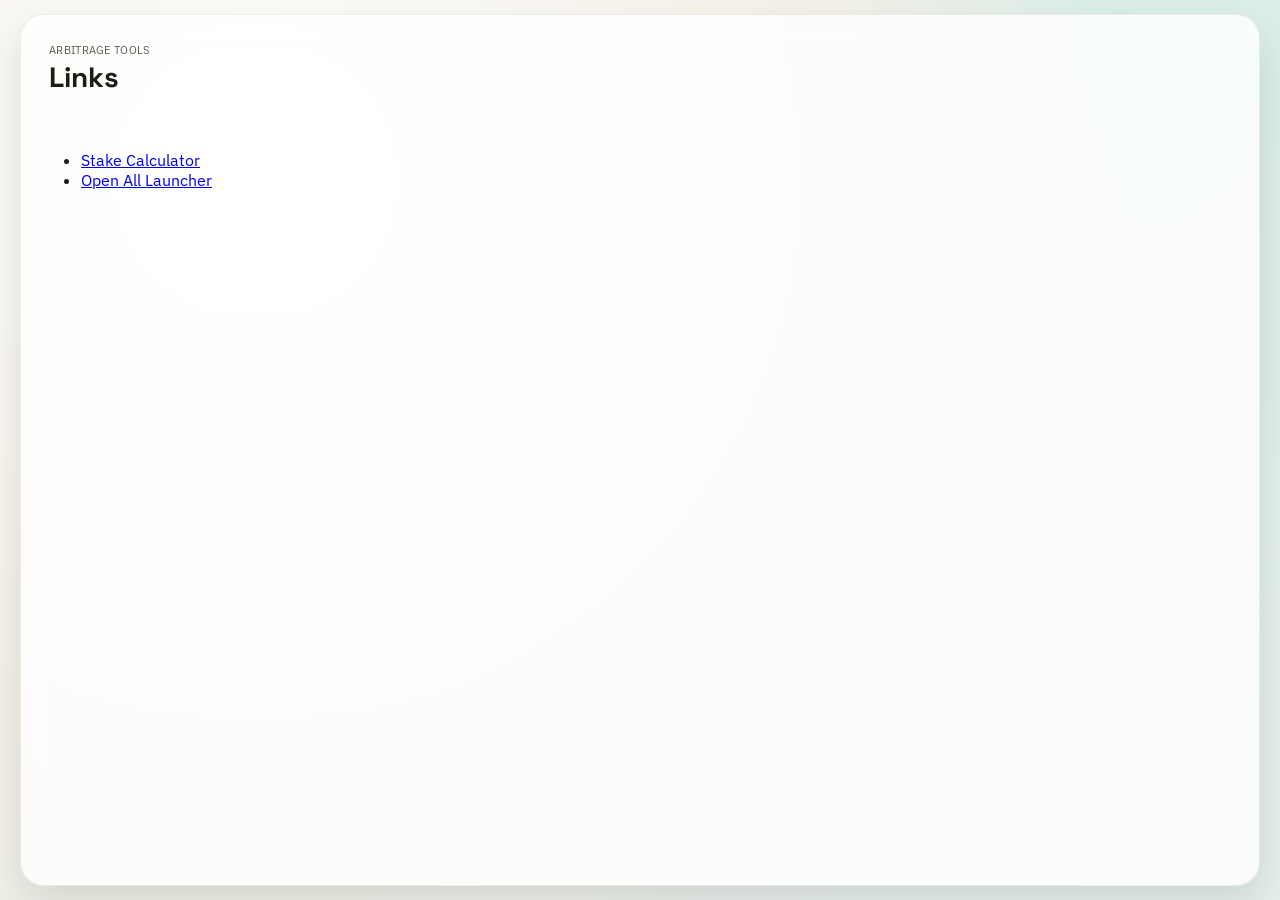
<file: index.html>
<!doctype html>
<html lang="en">
  <head>
    <meta charset="utf-8" />
    <meta name="viewport" content="width=device-width, initial-scale=1" />
    <title>Arbitrage Tools</title>
    <link rel="stylesheet" href="./static/styles.css?v=2" />
  </head>
  <body class="calculator-body">
    <main class="calculator-shell">
      <section class="calculator-panel">
        <header class="calculator-head">
          <div>
            <div class="eyebrow">Arbitrage Tools</div>
            <h1>Links</h1>
          </div>
        </header>
        <ul style="padding: 1rem 2rem;">
          <li><a href="./calculator.html">Stake Calculator</a></li>
          <li><a href="./open-all.html">Open All Launcher</a></li>
        </ul>
      </section>
    </main>
  </body>
</html>
</file>
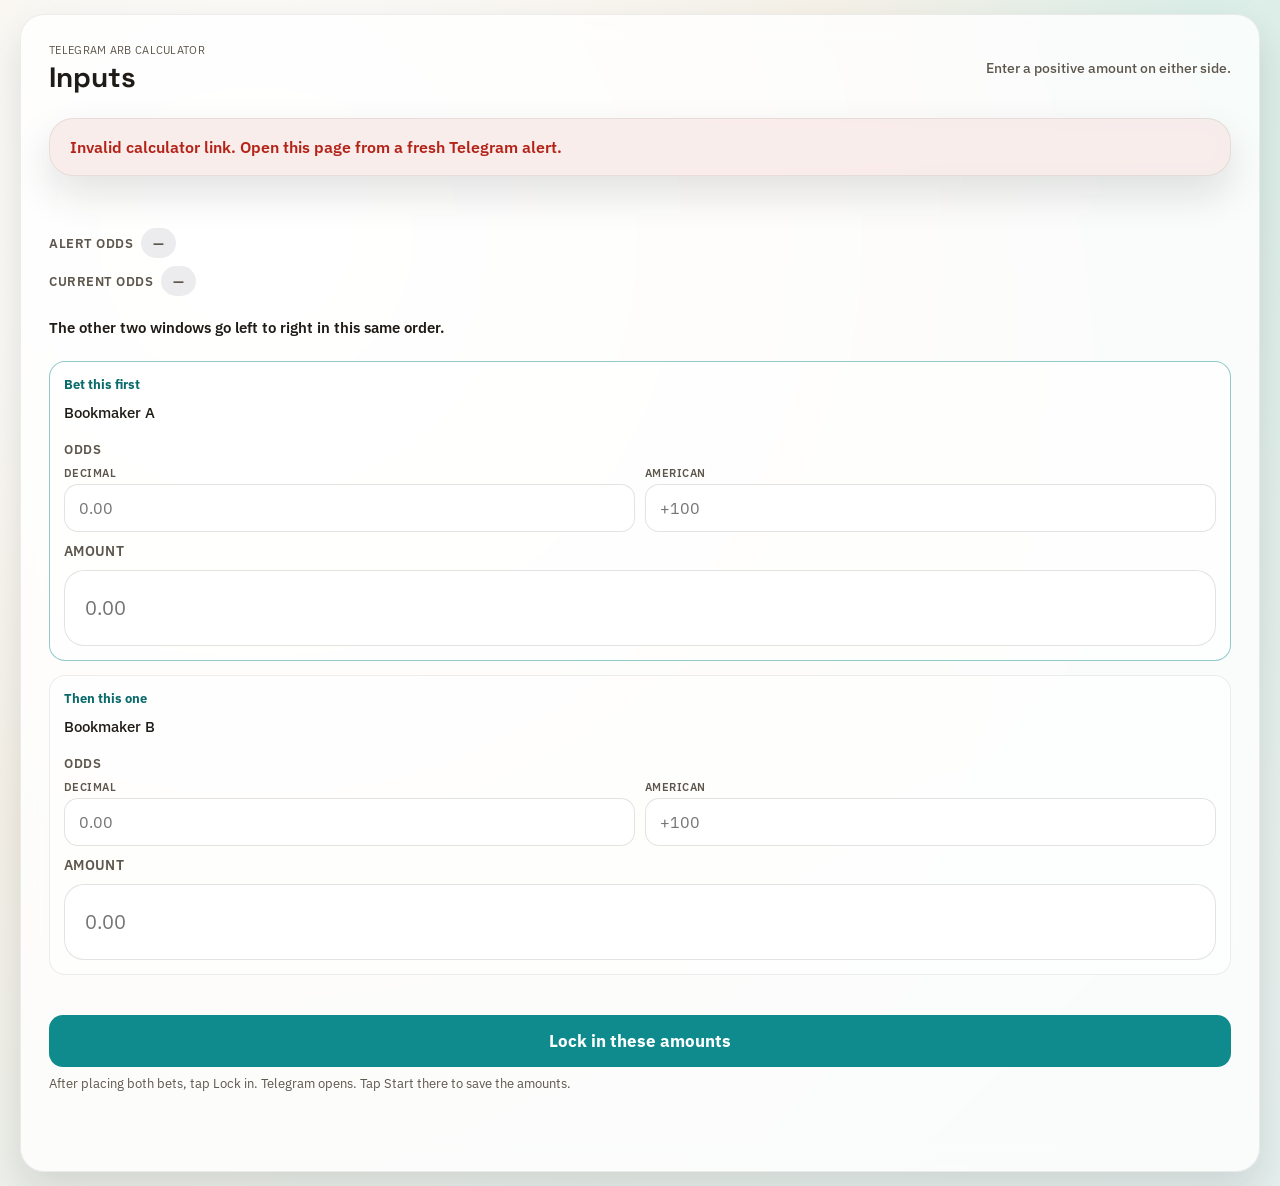
<file: calculator.html>
<!doctype html>
<html lang="en">
  <head>
    <meta charset="utf-8" />
    <meta name="viewport" content="width=device-width, initial-scale=1" />
    <title>Arbitrage Stake Calculator</title>
    <link rel="stylesheet" href="./static/styles.css?v=6" />
  </head>
  <body class="calculator-body">
    <main class="calculator-shell">
      <section class="calculator-panel">
        <header class="calculator-head">
          <div>
            <div class="eyebrow">Telegram Arb Calculator</div>
            <h1 id="calculatorHeading">Inputs</h1>
          </div>
          <div class="calculator-status" id="calculatorStatus">Enter a positive amount on either side.</div>
        </header>

        <section id="calculatorError" class="calculator-error" hidden>
          Invalid calculator link. Open this page from a fresh Telegram alert.
        </section>

        <div id="calculatorContent" hidden>
          <div id="calculatorEventInfo" class="calculator-event-info" hidden>
            <span id="calculatorEvent" class="calculator-event-text"></span>
            <span id="calculatorMarket" class="calculator-market-text"></span>
          </div>

          <div class="calculator-arb-bar">
            <div class="calculator-arb-section">
              <span class="calculator-arb-label">Alert odds</span>
              <span class="calculator-arb-badge" id="arbOriginal">—</span>
            </div>
            <div class="calculator-arb-section">
              <span class="calculator-arb-label">Current odds</span>
              <span class="calculator-arb-badge" id="arbCurrent">—</span>
            </div>
          </div>

          <p class="calculator-order">The other two windows go left to right in this same order.</p>

          <div class="calculator-legs">
            <section class="calculator-leg calculator-leg-first">
              <p class="calculator-leg-step">Bet this first</p>
              <div class="calculator-input-caption" id="oddsABook">Bookmaker A</div>
              <div class="field calculator-odds-field">
                <label>Odds</label>
                <div class="calculator-odds-pair">
                  <div class="calculator-odds-sub">
                    <span class="calculator-odds-sublabel">Decimal</span>
                    <input id="oddsA" type="number" min="1.01" step="0.01" inputmode="decimal" placeholder="0.00" aria-label="First site decimal odds" />
                  </div>
                  <div class="calculator-odds-sub">
                    <span class="calculator-odds-sublabel">American</span>
                    <input id="oddsAAmerican" type="text" inputmode="numeric" placeholder="+100" aria-label="First site American odds" />
                  </div>
                </div>
              </div>
              <div class="field calculator-field">
                <label for="amountA">Amount</label>
                <div class="calculator-input-caption" id="amountABook" hidden>Bookmaker A</div>
                <input id="amountA" type="number" min="0.01" step="0.01" inputmode="decimal" placeholder="0.00" />
                <div class="calculator-cash" id="cashA" hidden></div>
              </div>
            </section>

            <section class="calculator-leg">
              <p class="calculator-leg-step">Then this one</p>
              <div class="calculator-input-caption" id="oddsBBook">Bookmaker B</div>
              <div class="field calculator-odds-field">
                <label>Odds</label>
                <div class="calculator-odds-pair">
                  <div class="calculator-odds-sub">
                    <span class="calculator-odds-sublabel">Decimal</span>
                    <input id="oddsB" type="number" min="1.01" step="0.01" inputmode="decimal" placeholder="0.00" aria-label="Second site decimal odds" />
                  </div>
                  <div class="calculator-odds-sub">
                    <span class="calculator-odds-sublabel">American</span>
                    <input id="oddsBAmerican" type="text" inputmode="numeric" placeholder="+100" aria-label="Second site American odds" />
                  </div>
                </div>
              </div>
              <div class="field calculator-field">
                <label for="amountB">Amount</label>
                <div class="calculator-input-caption" id="amountBBook" hidden>Bookmaker B</div>
                <input id="amountB" type="number" min="0.01" step="0.01" inputmode="decimal" placeholder="0.00" />
                <div class="calculator-cash" id="cashB" hidden></div>
              </div>
            </section>
          </div>

          <button type="button" class="calculator-reset-btn" id="resetOdds" style="display:none">Reset to alert odds</button>

          <section class="calculator-lock" id="lockSection" hidden>
            <a class="calculator-lock-btn" id="lockIn" role="button">Lock in these amounts</a>
            <p class="calculator-lock-note" id="lockNote">After placing both bets, tap Lock in. Telegram opens. Tap Start there to save the amounts.</p>
          </section>
        </div>

        <div class="calculator-validation" id="calculatorValidation" aria-live="polite"></div>
      </section>
    </main>

    <script type="module" src="./static/calculator.js?v=5"></script>
  </body>
</html>
</file>
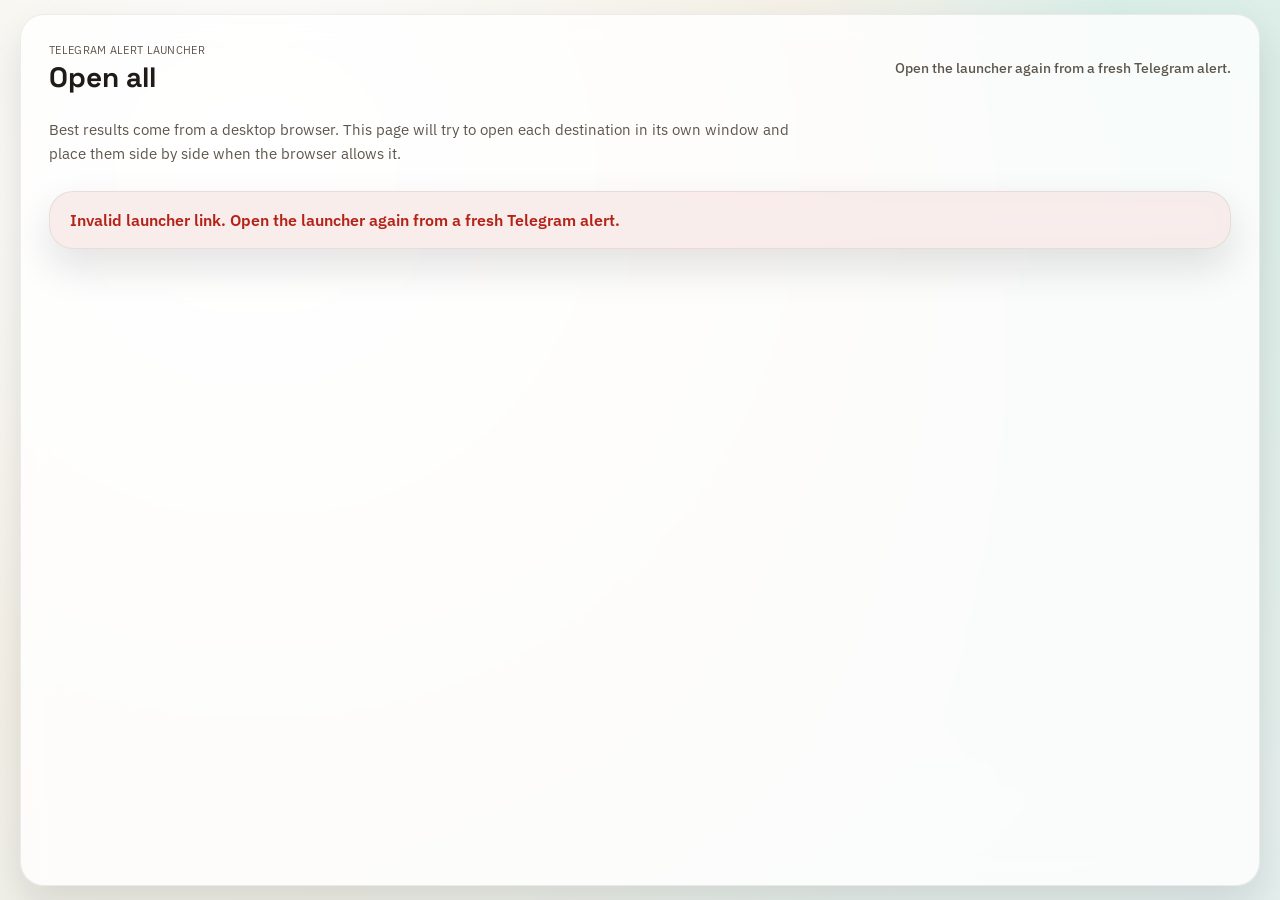
<file: open-all.html>
<!doctype html>
<html lang="en">
  <head>
    <meta charset="utf-8" />
    <meta name="viewport" content="width=device-width, initial-scale=1" />
    <title>Telegram Alert Launcher</title>
    <link rel="stylesheet" href="./static/styles.css?v=2" />
  </head>
  <body class="calculator-body">
    <main class="calculator-shell">
      <section class="calculator-panel launcher-panel">
        <header class="calculator-head">
          <div>
            <div class="eyebrow">Telegram Alert Launcher</div>
            <h1>Open all</h1>
          </div>
          <div class="calculator-status" id="launcherStatus">Preparing destinations.</div>
        </header>

        <p class="launcher-hint">
          Best results come from a desktop browser. This page will try to open each destination in its own window and
          place them side by side when the browser allows it.
        </p>

        <section id="launcherError" class="calculator-error" hidden>
          Invalid launcher link. Open the launcher again from a fresh Telegram alert.
        </section>

        <div id="launcherContent" hidden>
          <div class="launcher-actions">
            <div class="launcher-summary" id="launcherSummary">Preparing destinations.</div>
            <button id="launcherOpenAll" class="launcher-button" type="button">Open all again</button>
          </div>

          <div id="launcherTargets" class="launcher-targets" aria-live="polite"></div>
        </div>
      </section>
    </main>

    <script type="module" src="./static/open-all.js?v=7"></script>
  </body>
</html>
</file>
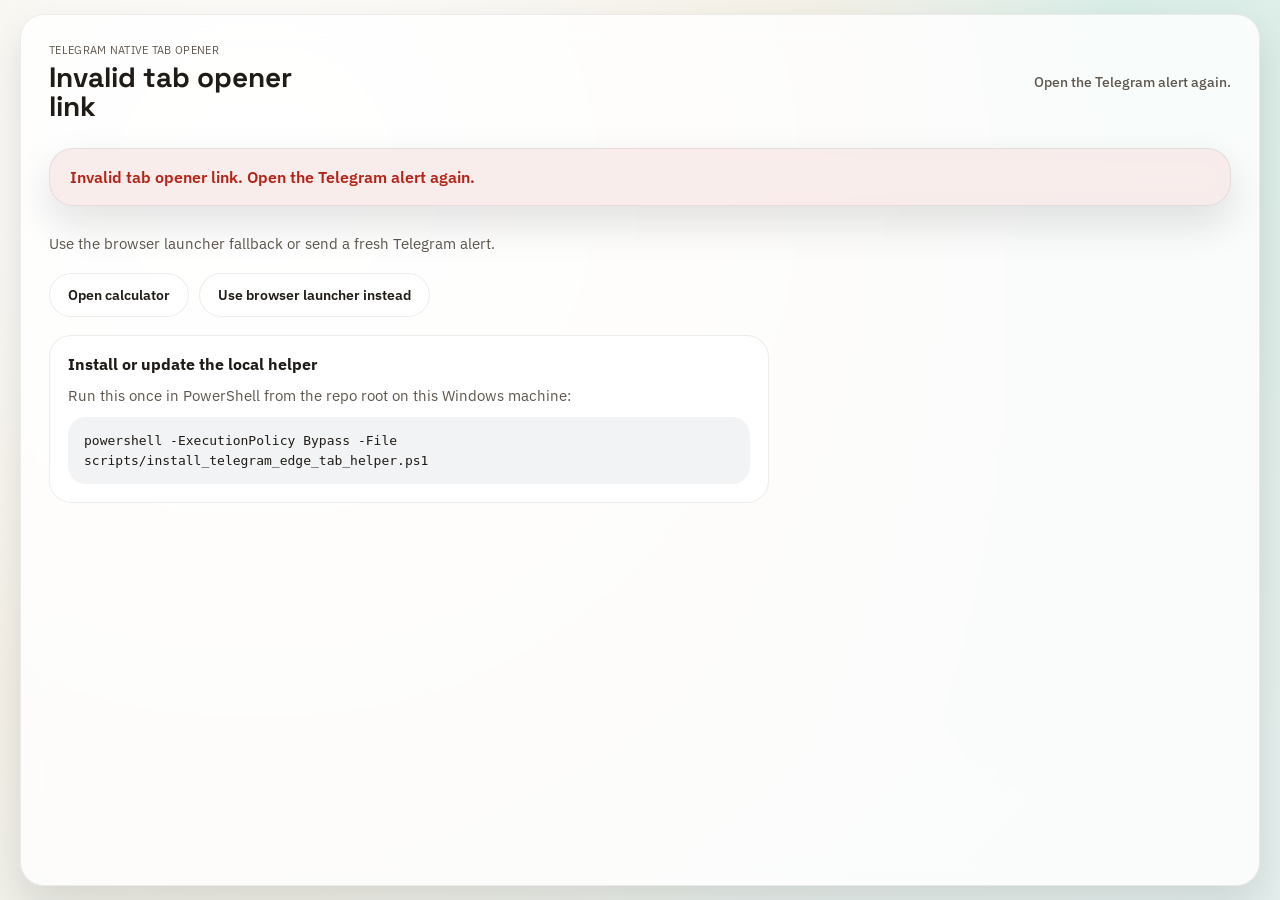
<file: open-tabs.html>
<!doctype html>
<html lang="en">
  <head>
    <meta charset="utf-8" />
    <meta name="viewport" content="width=device-width, initial-scale=1" />
    <title>Telegram Tab Bootstrap</title>
    <link rel="stylesheet" href="./static/styles.css?v=2" />
  </head>
  <body class="calculator-body">
    <main class="calculator-shell">
      <section class="calculator-panel open-tabs-panel">
        <header class="calculator-head">
          <div>
            <div class="eyebrow">Telegram Native Tab Opener</div>
            <h1 id="tabBootstrapHeading">Opening tabs</h1>
          </div>
          <div class="calculator-status" id="tabBootstrapStatus">Preparing Edge handoff.</div>
        </header>

        <section id="tabBootstrapError" class="calculator-error" hidden>
          Invalid tab opener link. Open the Telegram alert again.
        </section>

        <div id="tabBootstrapFallback" class="open-tabs-fallback" hidden>
          <p class="open-tabs-hint" id="tabBootstrapHint">
            If the native helper is installed, this page should disappear and the tabs should open automatically.
          </p>

          <div class="open-tabs-actions">
            <a
              id="tabBootstrapPrimaryLink"
              class="launcher-button launcher-button-secondary"
              href="./calculator"
              target="_self"
              rel="noopener noreferrer"
            >
              Open primary page
            </a>
            <a
              id="tabBootstrapOpenAllLink"
              class="launcher-inline-link"
              href="./open-all"
              target="_self"
              rel="noopener noreferrer"
            >
              Use browser launcher instead
            </a>
          </div>

          <section class="open-tabs-install">
            <div class="open-tabs-install-title">Install or update the local helper</div>
            <p class="open-tabs-hint">
              Run this once in PowerShell from the repo root on this Windows machine:
            </p>
            <pre class="open-tabs-command" id="tabBootstrapInstallCommand"></pre>
          </section>
        </div>
      </section>
    </main>

    <script type="module" src="./static/open-tabs.js?v=2"></script>
  </body>
</html>
</file>
<file: static/styles.css>
﻿@import url('https://fonts.googleapis.com/css2?family=IBM+Plex+Sans:wght@400;500;600&family=JetBrains+Mono:wght@400;600&family=Space+Grotesk:wght@500;600;700&display=swap');

:root {
  --bg-1: #f5f1e8;
  --bg-2: #e5f0ee;
  --ink: #1f1b16;
  --ink-muted: #5d564c;
  --accent: #0f8b8d;
  --accent-strong: #0b6b6c;
  --accent-2: #d18b2a;
  --accent-3: #1c4670;
  --panel: rgba(255, 255, 255, 0.8);
  --panel-strong: rgba(255, 255, 255, 0.92);
  --panel-border: rgba(31, 27, 22, 0.08);
  --shadow: 0 18px 40px rgba(15, 18, 20, 0.12);
  --shadow-soft: 0 10px 28px rgba(15, 18, 20, 0.08);
}

* {
  box-sizing: border-box;
}

body {
  margin: 0;
  font-family: "IBM Plex Sans", sans-serif;
  color: var(--ink);
  background: radial-gradient(circle at 20% 20%, #ffffff 0%, var(--bg-1) 45%, transparent 70%),
    radial-gradient(circle at 85% 5%, #d9eee8 0%, transparent 55%),
    linear-gradient(135deg, var(--bg-1), var(--bg-2));
  min-height: 100vh;
}

body::before {
  content: "";
  position: fixed;
  inset: 0;
  background-image: linear-gradient(120deg, rgba(15, 27, 32, 0.04) 1px, transparent 1px);
  background-size: 48px 48px;
  opacity: 0.6;
  pointer-events: none;
  z-index: 0;
}

.sr-only {
  position: absolute;
  width: 1px;
  height: 1px;
  padding: 0;
  margin: -1px;
  overflow: hidden;
  clip: rect(0, 0, 0, 0);
  border: 0;
}

.app {
  position: relative;
  z-index: 1;
  display: grid;
  grid-template-columns: 320px 1fr;
  gap: 24px;
  padding: 24px;
}

.sidebar {
  background: var(--panel);
  border: 1px solid var(--panel-border);
  border-radius: 24px;
  padding: 24px;
  box-shadow: var(--shadow);
  backdrop-filter: blur(12px);
  display: flex;
  flex-direction: column;
  gap: 22px;
}

.brand {
  display: flex;
  align-items: center;
  gap: 16px;
}

.logo {
  width: 52px;
  height: 52px;
  border-radius: 16px;
  display: grid;
  place-items: center;
  font-family: "Space Grotesk", sans-serif;
  font-weight: 700;
  background: linear-gradient(135deg, var(--accent), var(--accent-2));
  color: #fff;
  letter-spacing: 0.5px;
}

.brand-title {
  font-family: "Space Grotesk", sans-serif;
  font-size: 20px;
  font-weight: 700;
}

.brand-sub {
  font-size: 13px;
  color: var(--ink-muted);
}

.section-header {
  display: flex;
  align-items: center;
  justify-content: space-between;
  gap: 12px;
}

h3 {
  margin: 0;
  font-family: "Space Grotesk", sans-serif;
  font-size: 16px;
}

.status-card {
  padding: 16px;
  border-radius: 16px;
  background: var(--panel-strong);
  border: 1px solid var(--panel-border);
  box-shadow: var(--shadow-soft);
}

.status-title {
  font-family: "Space Grotesk", sans-serif;
  font-weight: 600;
  margin-bottom: 6px;
}

.status-line {
  font-weight: 600;
  color: var(--accent-strong);
}

.status-sub {
  font-size: 12px;
  color: var(--ink-muted);
}

.worker-card .actions {
  margin-top: 10px;
}

.filters,
.events {
  display: flex;
  flex-direction: column;
  gap: 14px;
}

.field {
  display: flex;
  flex-direction: column;
  gap: 6px;
}

.field label {
  font-size: 12px;
  letter-spacing: 0.3px;
  text-transform: uppercase;
  color: var(--ink-muted);
}

.field input {
  padding: 10px 12px;
  border-radius: 12px;
  border: 1px solid rgba(31, 27, 22, 0.12);
  font-size: 14px;
  background: #fff;
  font-family: inherit;
}

.field select {
  padding: 10px 12px;
  border-radius: 12px;
  border: 1px solid rgba(31, 27, 22, 0.12);
  font-size: 14px;
  background: #fff;
  font-family: inherit;
}

.checkbox-group {
  display: grid;
  gap: 8px;
  max-height: 140px;
  overflow: auto;
  padding: 10px 12px;
  background: #fff;
  border: 1px solid rgba(31, 27, 22, 0.12);
  border-radius: 12px;
}

.checkbox-item {
  display: flex;
  align-items: center;
  gap: 8px;
  font-size: 13px;
  color: var(--ink);
}

.checkbox-item input {
  accent-color: var(--accent);
}

.presets {
  display: flex;
  flex-direction: column;
  gap: 12px;
  padding: 12px;
  border-radius: 16px;
  border: 1px dashed rgba(31, 27, 22, 0.14);
  background: rgba(255, 255, 255, 0.7);
}

.alerts {
  display: flex;
  flex-direction: column;
  gap: 12px;
  padding: 12px;
  border-radius: 16px;
  border: 1px dashed rgba(31, 27, 22, 0.14);
  background: rgba(255, 255, 255, 0.7);
}

.preset-banner {
  display: none;
  padding: 8px 10px;
  border-radius: 12px;
  background: rgba(15, 139, 141, 0.12);
  color: var(--accent-strong);
  font-size: 12px;
  font-weight: 600;
}

.preset-banner.show {
  display: block;
}

.actions {
  display: flex;
  gap: 10px;
  flex-wrap: wrap;
}

.topbar-status {
  align-items: center;
  color: var(--ink-muted);
  font-size: 12px;
  font-weight: 600;
}

.topbar-status.status-running {
  color: var(--accent-strong);
}

.topbar-status.status-success {
  color: #1b7f3a;
}

.topbar-status.status-failed {
  color: #b42318;
}

.topbar-status.status-warn {
  color: #9a5a0d;
}

.warning-banner {
  display: none;
  padding: 6px 10px;
  border-radius: 999px;
  background: rgba(209, 139, 42, 0.16);
  color: #9a5a0d;
  font-size: 12px;
  font-weight: 600;
}

.warning-banner.show {
  display: inline-flex;
  align-items: center;
}

button {
  border: none;
  padding: 10px 16px;
  border-radius: 12px;
  font-weight: 600;
  font-family: "Space Grotesk", sans-serif;
  background: var(--accent);
  color: #fff;
  cursor: pointer;
  transition: transform 0.2s ease, box-shadow 0.2s ease;
  box-shadow: 0 10px 20px rgba(15, 139, 141, 0.18);
  display: inline-flex;
  align-items: center;
  gap: 8px;
}

button:hover {
  transform: translateY(-1px);
  box-shadow: 0 12px 24px rgba(15, 139, 141, 0.22);
}

button.ghost {
  background: transparent;
  color: var(--ink);
  border: 1px solid rgba(31, 27, 22, 0.16);
  box-shadow: none;
}

button.ghost:hover {
  box-shadow: var(--shadow-soft);
}

button.loading {
  cursor: wait;
  opacity: 0.75;
}

button.loading::after {
  content: "";
  width: 12px;
  height: 12px;
  border-radius: 50%;
  border: 2px solid rgba(31, 27, 22, 0.2);
  border-top-color: var(--accent);
  animation: spin 0.8s linear infinite;
}

.link-button {
  background: none;
  border: none;
  padding: 0;
  font: inherit;
  color: var(--accent-strong);
  cursor: pointer;
  text-align: left;
}

.link-button:hover {
  text-decoration: underline;
}

.events-list {
  display: flex;
  flex-direction: column;
  gap: 10px;
  max-height: 380px;
  overflow: auto;
}

.event-item {
  padding: 12px 14px;
  border-radius: 14px;
  border: 1px solid rgba(31, 27, 22, 0.08);
  background: rgba(255, 255, 255, 0.9);
  cursor: pointer;
  transition: transform 0.2s ease, border-color 0.2s ease;
}

.event-item:hover {
  transform: translateY(-2px);
  border-color: rgba(15, 139, 141, 0.4);
}

.event-item.active {
  border-color: var(--accent);
  box-shadow: 0 8px 16px rgba(15, 139, 141, 0.2);
}

.event-title {
  font-weight: 600;
}

.event-meta {
  font-size: 12px;
  color: var(--ink-muted);
}

.main {
  display: flex;
  flex-direction: column;
  gap: 18px;
}

.topbar {
  display: flex;
  align-items: center;
  justify-content: space-between;
  gap: 18px;
  background: var(--panel);
  border-radius: 24px;
  padding: 24px;
  border: 1px solid var(--panel-border);
  box-shadow: var(--shadow);
}

.eyebrow {
  text-transform: uppercase;
  font-size: 11px;
  letter-spacing: 0.3px;
  color: var(--ink-muted);
}

.topbar h1 {
  margin: 6px 0;
  font-family: "Space Grotesk", sans-serif;
  font-size: 26px;
}

.sub {
  color: var(--ink-muted);
  font-size: 13px;
}

.live-badge {
  display: inline-flex;
  align-items: center;
  gap: 6px;
  padding: 6px 10px;
  border-radius: 999px;
  background: rgba(15, 139, 141, 0.12);
  color: var(--accent-strong);
  font-size: 12px;
  font-weight: 600;
}

.live-badge .dot {
  width: 8px;
  height: 8px;
  border-radius: 50%;
  background: var(--accent-strong);
  box-shadow: 0 0 0 0 rgba(15, 139, 141, 0.5);
  animation: pulse 1.6s ease infinite;
}

.live-badge.off {
  background: rgba(209, 139, 42, 0.16);
  color: #9a5a0d;
}

.live-badge.off .dot {
  background: #9a5a0d;
  animation: none;
}

.live-badge.connecting {
  background: rgba(28, 70, 112, 0.12);
  color: var(--accent-3);
}

.live-badge.connecting .dot {
  background: var(--accent-3);
  animation: pulse 2.4s ease infinite;
}

.api-badge {
  display: inline-flex;
  align-items: center;
  gap: 6px;
  padding: 6px 10px;
  border-radius: 999px;
  background: rgba(28, 70, 112, 0.12);
  color: var(--accent-3);
  font-size: 12px;
  font-weight: 600;
}

.api-badge .dot {
  width: 8px;
  height: 8px;
  border-radius: 50%;
  background: var(--accent-3);
}

.api-badge.running {
  background: rgba(15, 139, 141, 0.12);
  color: var(--accent-strong);
}

.api-badge.running .dot {
  background: var(--accent-strong);
}

.api-badge.offline {
  background: rgba(209, 139, 42, 0.16);
  color: #9a5a0d;
}

.api-badge.offline .dot {
  background: #9a5a0d;
}

.api-badge.checking .dot {
  animation: pulse 2.2s ease infinite;
}

.controls {
  display: flex;
  justify-content: space-between;
  align-items: center;
  gap: 16px;
  flex-wrap: wrap;
}

.pill-group {
  display: inline-flex;
  gap: 8px;
  background: rgba(255, 255, 255, 0.7);
  padding: 6px;
  border-radius: 999px;
  border: 1px solid rgba(31, 27, 22, 0.08);
  flex-wrap: wrap;
}

.pill {
  border-radius: 999px;
  padding: 8px 16px;
  background: transparent;
  color: var(--ink);
  box-shadow: none;
}

.pill.has-hint {
  display: flex;
  flex-direction: column;
  align-items: center;
  gap: 4px;
}

.pill-hint {
  display: none;
  font-size: 10px;
  line-height: 1.2;
  color: var(--ink-muted);
  text-transform: none;
  letter-spacing: 0;
  max-width: 180px;
  text-align: center;
}

.pill-hint.show {
  display: block;
}

.pill.active {
  background: var(--accent-3);
  color: #fff;
}

.mini-filters {
  display: flex;
  gap: 12px;
  align-items: flex-end;
  flex-wrap: wrap;
}

.field.mini input {
  min-width: 160px;
}

.toggle {
  display: flex;
  align-items: center;
  gap: 6px;
  font-size: 13px;
  color: var(--ink-muted);
}

.content {
  display: flex;
  flex-direction: column;
  gap: 16px;
}

.screen-actions {
  justify-content: flex-end;
  margin-top: 6px;
  align-items: center;
}

#arbSearchActions,
#lowHoldActions,
#evSearchActions {
  display: none;
}

#arbFilterWrap {
  display: none;
}

#arbSearchAutoRefreshWrap,
#arbSearchIntervalWrap,
#arbBookmakerModeWrap,
#arbSearchMaxAgeWrap,
#arbSearchSortWrap {
  display: none;
}

#lowHoldFilterWrap {
  display: none;
}

.scanner-help-note {
  display: none;
  padding: 12px 14px;
  border-radius: 14px;
  border: 1px solid rgba(31, 27, 22, 0.08);
  background: rgba(28, 70, 112, 0.06);
  color: var(--ink-muted);
  font-size: 12px;
  line-height: 1.45;
}

.view {
  display: none;
  flex-direction: column;
  gap: 16px;
}

.view.active {
  display: flex;
}

.market-card,
.data-card {
  background: var(--panel-strong);
  border-radius: 20px;
  padding: 20px;
  border: 1px solid var(--panel-border);
  box-shadow: var(--shadow-soft);
  animation: float-in 0.4s ease;
}

.market-head {
  display: flex;
  justify-content: space-between;
  gap: 16px;
  flex-wrap: wrap;
  align-items: center;
  margin-bottom: 12px;
}

.market-actions {
  display: flex;
  flex-direction: column;
  align-items: flex-end;
  gap: 8px;
}

.history-button {
  padding: 6px 12px;
  font-size: 12px;
}

.market-title {
  font-family: "Space Grotesk", sans-serif;
  font-weight: 600;
  font-size: 16px;
}

.market-sub {
  color: var(--ink-muted);
  font-size: 12px;
}

.market-metrics {
  display: flex;
  gap: 12px;
  flex-wrap: wrap;
}

.metric {
  padding: 6px 10px;
  background: rgba(15, 139, 141, 0.12);
  border-radius: 999px;
  font-size: 12px;
  color: var(--accent-strong);
}

.metric.warn {
  background: rgba(209, 139, 42, 0.16);
  color: #9a5a0d;
}

.metric.arb {
  background: rgba(22, 111, 114, 0.16);
  color: #0b4f50;
}

.market-table {
  display: flex;
  flex-direction: column;
  gap: 0;
  border: 1px solid rgba(31, 27, 22, 0.06);
  border-radius: 14px;
  overflow: hidden;
}

.row {
  display: grid;
  gap: 8px;
  padding: 10px 12px;
  align-items: center;
}

.row.header {
  background: rgba(31, 27, 22, 0.05);
  font-size: 12px;
  text-transform: uppercase;
  letter-spacing: 0.3px;
}

.cell {
  font-size: 14px;
}

.cell.outcome {
  font-weight: 600;
}

.cell.price {
  font-family: "JetBrains Mono", monospace;
  text-align: center;
}

.cell.price.best {
  background: rgba(15, 139, 141, 0.18);
  border-radius: 10px;
  padding: 4px 6px;
}

.cell.book {
  font-size: 12px;
  text-align: center;
  color: var(--ink-muted);
}

.meta {
  font-size: 12px;
  color: var(--ink-muted);
}

.meta.loading {
  position: relative;
  color: transparent;
  min-width: 140px;
}

.meta.loading::after {
  content: "";
  display: inline-block;
  height: 10px;
  width: 140px;
  border-radius: 999px;
  background: linear-gradient(
    90deg,
    rgba(31, 27, 22, 0.08),
    rgba(31, 27, 22, 0.18),
    rgba(31, 27, 22, 0.08)
  );
  background-size: 200% 100%;
  animation: shimmer 1.2s ease-in-out infinite;
}

.data-row {
  display: flex;
  justify-content: space-between;
  align-items: center;
  gap: 10px;
  padding: 12px 0;
  border-bottom: 1px solid rgba(31, 27, 22, 0.08);
}

.data-row:last-child {
  border-bottom: none;
}

.data-main {
  display: flex;
  flex-direction: column;
  gap: 6px;
}

.badge {
  padding: 6px 10px;
  border-radius: 999px;
  font-size: 12px;
  font-weight: 600;
  background: rgba(28, 70, 112, 0.12);
  color: var(--accent-3);
}

.badge.good {
  background: rgba(15, 139, 141, 0.18);
  color: var(--accent-strong);
}

.badge.warn {
  background: rgba(209, 139, 42, 0.16);
  color: #9a5a0d;
}

.badge.stale {
  background: rgba(176, 47, 47, 0.14);
  color: #8d1d1d;
}

.arb-search-card {
  padding: 0;
  overflow: hidden;
}

.arb-search-summary {
  list-style: none;
  cursor: pointer;
  padding: 18px 20px 8px;
}

.arb-search-summary::-webkit-details-marker {
  display: none;
}

.arb-search-summary::marker {
  content: "";
}

.arb-summary-top {
  align-items: flex-start;
  border-bottom: none;
  padding: 0;
}

.arb-summary-badges {
  display: flex;
  flex-wrap: wrap;
  justify-content: flex-end;
  gap: 8px;
}

.arb-summary-meta {
  display: flex;
  justify-content: space-between;
  gap: 12px;
  flex-wrap: wrap;
  margin-top: 8px;
  color: var(--ink-muted);
  font-size: 12px;
}

.arb-leg-summary-list {
  margin-top: 8px;
}

.arb-leg-summary-row {
  padding: 10px 0;
}

.arb-market-identity {
  font-family: "IBM Plex Mono", monospace;
  word-break: break-word;
}

.arb-market-hint {
  color: var(--accent-3);
}

.arb-search-details {
  border-top: 1px solid rgba(31, 27, 22, 0.08);
  padding: 12px 20px 20px;
  display: flex;
  flex-direction: column;
  gap: 8px;
}

.arb-leg-table-wrap {
  width: 100%;
  overflow-x: auto;
  margin-top: 4px;
  border: 1px solid rgba(31, 27, 22, 0.08);
  border-radius: 12px;
  background: rgba(255, 255, 255, 0.5);
}

.arb-leg-table {
  width: 100%;
  border-collapse: collapse;
  min-width: 920px;
  font-size: 12px;
}

.arb-leg-table th,
.arb-leg-table td {
  text-align: left;
  padding: 8px 10px;
  border-bottom: 1px solid rgba(31, 27, 22, 0.06);
  vertical-align: top;
}

.arb-leg-table th {
  background: rgba(31, 27, 22, 0.04);
  color: var(--ink-muted);
  font-weight: 600;
}

.arb-leg-table tbody tr:last-child td {
  border-bottom: none;
}

.modal {
  position: fixed;
  inset: 0;
  display: none;
  align-items: center;
  justify-content: center;
  padding: 24px;
  background: rgba(31, 27, 22, 0.35);
  backdrop-filter: blur(4px);
  z-index: 20;
}

.modal.show {
  display: flex;
}

.modal-card {
  width: min(980px, 95vw);
  max-height: 85vh;
  overflow: auto;
  background: var(--panel-strong);
  border-radius: 24px;
  padding: 24px;
  border: 1px solid var(--panel-border);
  box-shadow: var(--shadow);
}

.modal-head {
  display: flex;
  justify-content: space-between;
  align-items: center;
  gap: 16px;
  flex-wrap: wrap;
}

.history-controls {
  display: flex;
  align-items: center;
  gap: 12px;
  flex-wrap: wrap;
}

.history-controls label {
  font-size: 12px;
  letter-spacing: 0.3px;
  text-transform: uppercase;
  color: var(--ink-muted);
}

.history-controls select {
  padding: 8px 10px;
  border-radius: 12px;
  border: 1px solid rgba(31, 27, 22, 0.12);
  font-size: 13px;
  background: #fff;
  font-family: inherit;
}

.modal-title {
  font-family: "Space Grotesk", sans-serif;
  font-size: 20px;
  font-weight: 700;
}

.modal-body {
  margin-top: 16px;
  display: flex;
  flex-direction: column;
  gap: 12px;
}

.history-grid {
  display: grid;
  gap: 12px;
}

.history-series {
  padding: 16px;
  border-radius: 16px;
  border: 1px solid rgba(31, 27, 22, 0.08);
  background: rgba(255, 255, 255, 0.75);
  display: flex;
  flex-direction: column;
  gap: 10px;
}

.history-outcome {
  display: flex;
  flex-direction: column;
  gap: 12px;
}

.history-outcome-title {
  font-family: "Space Grotesk", sans-serif;
  font-weight: 600;
  font-size: 15px;
}

.history-series-head {
  display: flex;
  justify-content: space-between;
  align-items: center;
  gap: 12px;
  flex-wrap: wrap;
}

.history-points {
  display: flex;
  flex-direction: column;
  gap: 6px;
}

.history-point {
  display: flex;
  justify-content: space-between;
  align-items: center;
  gap: 12px;
  font-size: 12px;
}

.sparkline {
  width: 160px;
  height: 32px;
}

.sparkline polyline {
  fill: none;
  stroke: var(--accent-strong);
  stroke-width: 2;
}

.sparkline path {
  stroke: rgba(31, 27, 22, 0.08);
}

.toast {
  position: fixed;
  bottom: 24px;
  right: 24px;
  background: #1f1b16;
  color: #fff;
  padding: 12px 16px;
  border-radius: 12px;
  opacity: 0;
  transform: translateY(10px);
  transition: opacity 0.2s ease, transform 0.2s ease;
}

.toast.show {
  opacity: 1;
  transform: translateY(0);
}

@keyframes float-in {
  from {
    opacity: 0;
    transform: translateY(8px);
  }
  to {
    opacity: 1;
    transform: translateY(0);
  }
}

@keyframes spin {
  from {
    transform: rotate(0deg);
  }
  to {
    transform: rotate(360deg);
  }
}

@keyframes shimmer {
  from {
    background-position: 100% 0;
  }
  to {
    background-position: -100% 0;
  }
}

@keyframes pulse {
  0% {
    box-shadow: 0 0 0 0 rgba(15, 139, 141, 0.45);
  }
  70% {
    box-shadow: 0 0 0 8px rgba(15, 139, 141, 0);
  }
  100% {
    box-shadow: 0 0 0 0 rgba(15, 139, 141, 0);
  }
}

@media (max-width: 1100px) {
  .app {
    grid-template-columns: 1fr;
  }

  .sidebar {
    order: 2;
  }
}

.calculator-body {
  min-height: 100vh;
  padding: 14px;
}

.calculator-shell {
  position: relative;
  z-index: 1;
  width: min(1240px, 100%);
  min-height: calc(100vh - 28px);
  margin: 0 auto;
  display: grid;
}

.calculator-panel,
.calculator-error {
  background: var(--panel);
  border: 1px solid var(--panel-border);
  border-radius: 24px;
  box-shadow: var(--shadow);
  backdrop-filter: blur(12px);
}

.calculator-panel {
  min-height: calc(100vh - 28px);
  padding: 28px 28px 32px;
  display: flex;
  flex-direction: column;
  justify-content: flex-start;
  gap: 26px;
}

.calculator-head {
  display: grid;
  grid-template-columns: minmax(0, 280px) minmax(0, 1fr);
  align-items: start;
  gap: 20px 32px;
}

.calculator-head h1 {
  margin: 6px 0 0;
  font-family: "Space Grotesk", sans-serif;
  font-size: 28px;
  line-height: 1.05;
}

.calculator-status {
  align-self: center;
  justify-self: end;
  color: var(--ink-muted);
  font-size: 14px;
  font-weight: 500;
  text-align: right;
  max-width: 520px;
}

.calculator-error {
  padding: 18px 20px;
  color: #b42318;
  background: rgba(180, 35, 24, 0.08);
  font-weight: 600;
}

.calculator-input-grid {
  display: grid;
  grid-template-columns: repeat(2, minmax(0, 1fr));
  gap: 22px;
  align-items: start;
  flex: 1;
}

.calculator-order {
  margin: 0;
  font-size: 15px;
  font-weight: 600;
  line-height: 1.35;
}

.calculator-legs {
  display: flex;
  flex-direction: column;
  gap: 14px;
}

.calculator-leg {
  display: flex;
  flex-direction: column;
  gap: 10px;
  padding: 14px;
  border-radius: 16px;
  border: 1px solid var(--panel-border);
  background: rgba(255, 255, 255, 0.55);
}

.calculator-leg-first {
  border-color: rgba(15, 139, 141, 0.45);
}

.calculator-leg-step {
  margin: 0;
  color: var(--accent-strong);
  font-size: 13px;
  font-weight: 700;
}

.calculator-field {
  gap: 10px;
}

.calculator-field label {
  font-size: 14px;
  font-weight: 600;
  color: var(--ink-muted);
}

.calculator-field input {
  min-height: 76px;
  padding: 18px 20px;
  border-radius: 20px;
  font-size: 20px;
  line-height: 1;
  background: rgba(255, 255, 255, 0.92);
}

.calculator-input-caption {
  min-height: 28px;
  font-size: 15px;
  font-weight: 500;
  color: var(--ink);
}

#calculatorContent {
  display: flex;
  flex-direction: column;
  gap: 22px;
  flex: 1;
}

.calculator-event-info {
  display: flex;
  flex-direction: column;
  align-items: flex-start;
  gap: 4px;
}

.calculator-event-text {
  font-size: 15px;
  font-weight: 600;
  color: var(--ink);
}

.calculator-market-text {
  font-size: 14px;
  font-weight: 500;
  color: var(--ink-muted);
}

.calculator-arb-bar {
  display: flex;
  flex-direction: column;
  align-items: flex-start;
  gap: 8px;
}

.calculator-arb-section {
  display: flex;
  align-items: center;
  gap: 8px;
}

.calculator-arb-label {
  font-size: 13px;
  font-weight: 600;
  color: var(--ink-muted);
  text-transform: uppercase;
  letter-spacing: 0.04em;
}

.calculator-arb-badge {
  display: inline-flex;
  align-items: center;
  min-height: 30px;
  padding: 4px 12px;
  border-radius: 999px;
  font-size: 14px;
  font-weight: 700;
  background: rgba(15, 23, 42, 0.08);
  color: var(--ink-muted);
}

.calculator-arb-badge.calculator-arb-positive {
  background: rgba(15, 139, 141, 0.12);
  color: #0f8b8d;
}

.calculator-arb-badge.calculator-arb-negative {
  background: rgba(180, 35, 24, 0.10);
  color: #b42318;
}

.calculator-odds-grid {
  display: grid;
  grid-template-columns: repeat(2, minmax(0, 1fr));
  gap: 22px;
  align-items: start;
}

.calculator-odds-field {
  gap: 8px;
}

.calculator-odds-field label {
  font-size: 13px;
  font-weight: 600;
  color: var(--ink-muted);
  text-transform: uppercase;
  letter-spacing: 0.04em;
}

.calculator-odds-field input {
  min-height: 52px;
  padding: 12px 16px;
  border-radius: 16px;
  font-size: 17px;
  line-height: 1;
  background: rgba(255, 255, 255, 0.92);
}

.calculator-reset-btn {
  display: inline-flex;
  align-items: center;
  justify-content: center;
  min-height: 36px;
  padding: 0 16px;
  border: 1px solid var(--panel-border);
  border-radius: 999px;
  background: rgba(255, 255, 255, 0.92);
  color: var(--ink-muted);
  font-size: 13px;
  font-weight: 600;
  cursor: pointer;
  transition: transform 0.1s ease;
}

.calculator-reset-btn:hover {
  transform: translateY(-1px);
  color: var(--ink);
}

.calculator-validation {
  min-height: 20px;
  color: #b42318;
  font-size: 13px;
  font-weight: 600;
}

.launcher-panel {
  justify-content: flex-start;
}

.launcher-hint {
  margin: 0;
  max-width: 760px;
  color: var(--ink-muted);
  font-size: 15px;
  line-height: 1.55;
}

.launcher-actions {
  display: flex;
  align-items: center;
  justify-content: space-between;
  gap: 16px;
  margin-bottom: 20px;
}

.launcher-summary {
  color: var(--ink-muted);
  font-size: 14px;
  font-weight: 500;
}

.launcher-button,
.launcher-inline-link {
  display: inline-flex;
  align-items: center;
  justify-content: center;
  min-height: 44px;
  padding: 0 18px;
  border-radius: 999px;
  font-size: 14px;
  font-weight: 600;
  text-decoration: none;
}

.launcher-button {
  border: 0;
  background: linear-gradient(135deg, #0f8b8d, #155eef);
  color: #fff;
  box-shadow: 0 14px 28px rgba(21, 94, 239, 0.22);
}

.launcher-button:hover,
.launcher-inline-link:hover {
  transform: translateY(-1px);
}

.launcher-button-secondary,
.launcher-inline-link {
  background: rgba(255, 255, 255, 0.92);
  border: 1px solid var(--panel-border);
  color: var(--ink);
  box-shadow: none;
}

.launcher-targets {
  display: grid;
  grid-template-columns: repeat(3, minmax(0, 1fr));
  gap: 18px;
}

.launcher-card {
  min-width: 0;
  padding: 18px;
  border-radius: 22px;
  border: 1px solid var(--panel-border);
  background: rgba(255, 255, 255, 0.88);
  display: grid;
  gap: 14px;
}

.launcher-card-head {
  display: flex;
  align-items: flex-start;
  justify-content: space-between;
  gap: 12px;
}

.launcher-card-title {
  font-size: 18px;
  font-weight: 700;
  line-height: 1.2;
  color: var(--ink);
}

.launcher-note {
  margin-top: 6px;
  color: var(--ink-muted);
  font-size: 13px;
  line-height: 1.4;
}

.launcher-pill {
  flex-shrink: 0;
  min-height: 30px;
  padding: 6px 10px;
  border-radius: 999px;
  background: rgba(15, 23, 42, 0.08);
  color: var(--ink-muted);
  font-size: 12px;
  font-weight: 700;
  letter-spacing: 0.04em;
  text-transform: uppercase;
}

.launcher-pill.opened {
  background: rgba(15, 139, 141, 0.12);
  color: #0f8b8d;
}

.launcher-pill.blocked {
  background: rgba(180, 35, 24, 0.12);
  color: #b42318;
}

.launcher-link {
  color: #155eef;
  font-size: 14px;
  line-height: 1.5;
  word-break: break-word;
}

.launcher-card-actions {
  display: flex;
  flex-wrap: wrap;
  gap: 10px;
}

.open-tabs-panel {
  justify-content: flex-start;
}

.open-tabs-fallback {
  display: grid;
  gap: 18px;
  max-width: 720px;
}

.open-tabs-hint {
  margin: 0;
  color: var(--ink-muted);
  font-size: 15px;
  line-height: 1.55;
}

.open-tabs-actions {
  display: flex;
  flex-wrap: wrap;
  gap: 10px;
}

.open-tabs-install {
  padding: 18px;
  border-radius: 22px;
  border: 1px solid var(--panel-border);
  background: rgba(255, 255, 255, 0.88);
  display: grid;
  gap: 10px;
}

.open-tabs-install-title {
  color: var(--ink);
  font-size: 16px;
  font-weight: 700;
}

.open-tabs-command {
  margin: 0;
  padding: 14px 16px;
  border-radius: 18px;
  background: rgba(15, 23, 42, 0.05);
  color: var(--ink);
  font-size: 13px;
  line-height: 1.5;
  white-space: pre-wrap;
  word-break: break-word;
}

@media (max-width: 1200px) {
  .launcher-targets {
    grid-template-columns: repeat(2, minmax(0, 1fr));
  }
}

@media (max-width: 900px) {
  .calculator-body {
    padding: 10px;
  }

  .calculator-shell,
  .calculator-panel {
    min-height: calc(100vh - 20px);
  }

  .calculator-panel {
    padding: 20px 18px 22px;
    gap: 20px;
  }

  .calculator-head,
  .calculator-input-grid {
    grid-template-columns: 1fr;
  }

  .calculator-head {
    gap: 12px;
  }

  .calculator-head h1 {
    font-size: 24px;
  }

  .calculator-status {
    justify-self: start;
    align-self: start;
    text-align: left;
    max-width: none;
    font-size: 13px;
  }

  .calculator-odds-grid {
    grid-template-columns: 1fr;
  }

  .calculator-odds-field input {
    min-height: 48px;
    font-size: 16px;
  }

  .calculator-field input {
    min-height: 72px;
    font-size: 18px;
  }

  .calculator-input-caption {
    min-height: 0;
    font-size: 14px;
  }

  .launcher-actions {
    align-items: stretch;
    flex-direction: column;
  }

  .launcher-button,
  .launcher-inline-link {
    width: 100%;
  }

  .open-tabs-actions {
    flex-direction: column;
  }

  .launcher-targets {
    grid-template-columns: 1fr;
  }
}

@media (prefers-reduced-motion: reduce) {
  * {
    animation-duration: 0.01ms !important;
    animation-iteration-count: 1 !important;
    transition-duration: 0.01ms !important;
  }
}


.calculator-odds-pair {
  display: grid;
  grid-template-columns: 1fr 1fr;
  gap: 10px;
}

.calculator-odds-sub {
  display: flex;
  flex-direction: column;
  gap: 4px;
}

.calculator-odds-sublabel {
  font-size: 11px;
  font-weight: 600;
  color: var(--ink-muted);
  text-transform: uppercase;
  letter-spacing: 0.04em;
}

.calculator-odds-sub input {
  min-height: 48px;
  padding: 10px 14px;
  border-radius: 14px;
  font-size: 16px;
  line-height: 1;
  background: rgba(255, 255, 255, 0.92);
}

.calculator-cash {
  margin-top: 6px;
  color: var(--ink-muted);
  font-size: 13px;
  font-weight: 600;
}

.calculator-lock {
  display: grid;
  gap: 8px;
  margin-top: 18px;
}

.calculator-lock-btn {
  display: flex;
  align-items: center;
  justify-content: center;
  min-height: 52px;
  border-radius: 14px;
  background: var(--accent);
  color: #ffffff;
  font-size: 17px;
  font-weight: 700;
  text-decoration: none;
  cursor: pointer;
}

.calculator-lock-btn:hover {
  background: var(--accent-strong);
}

.calculator-lock-btn[aria-disabled="true"] {
  background: rgba(31, 27, 22, 0.18);
  color: var(--ink-muted);
  cursor: not-allowed;
}

.calculator-lock-note {
  margin: 0;
  color: var(--ink-muted);
  font-size: 13px;
  line-height: 1.4;
}
</file>
